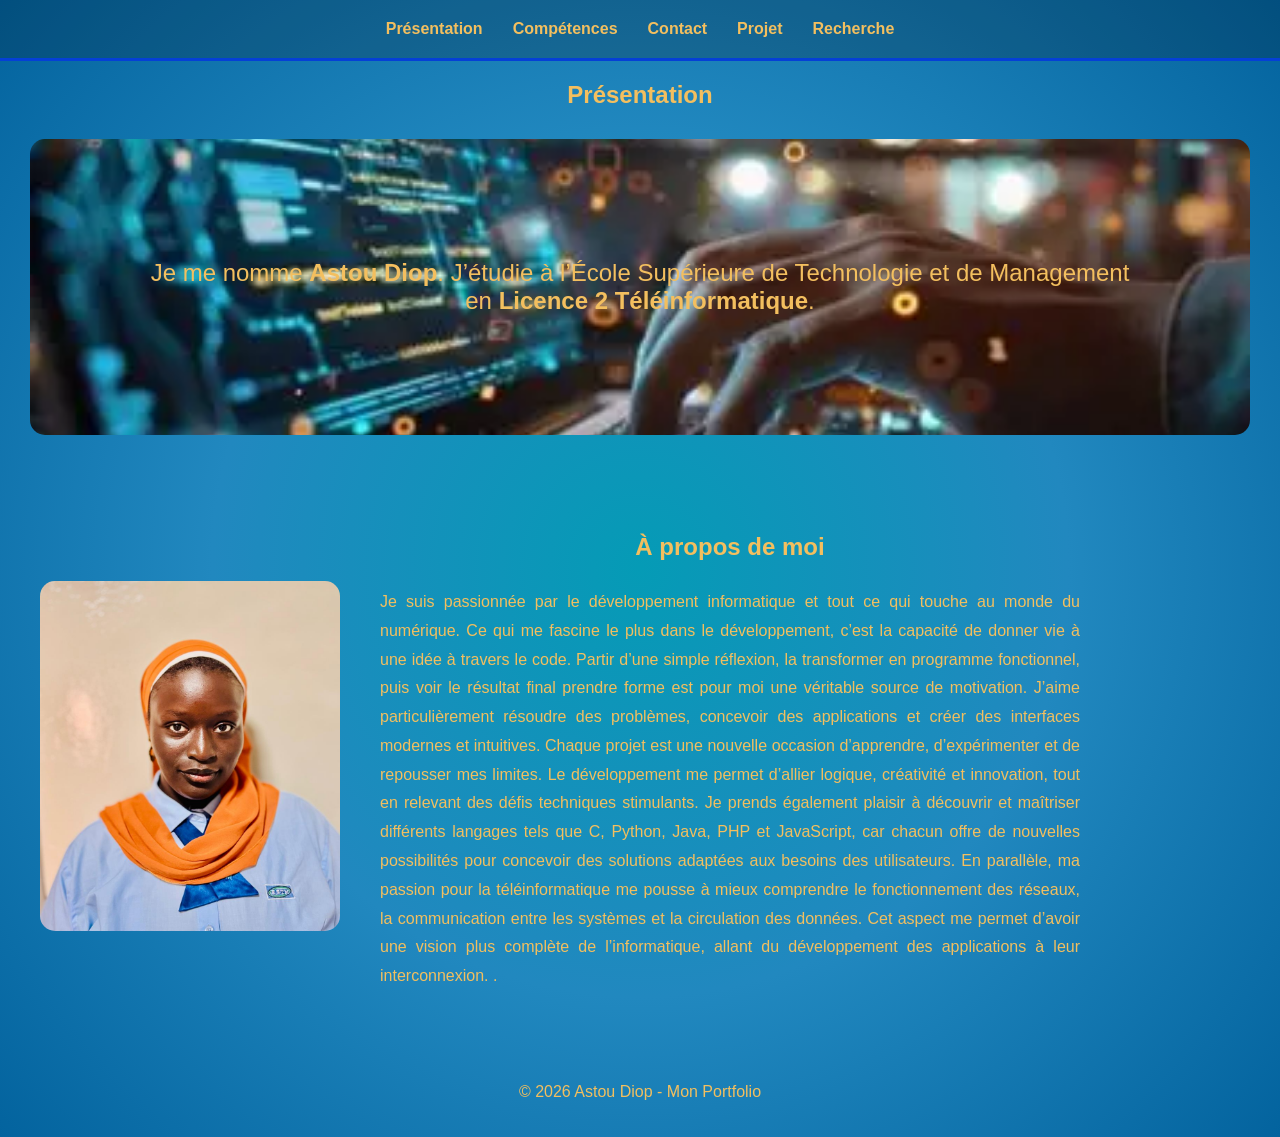
<file: index.html>
<!DOCTYPE html>
<html lang="fr">
<head>
    <meta charset="UTF-8">
    <meta name="viewport" content="width=device-width, initial-scale=1.0">
    <title>Ma présentation</title>
    <link rel="stylesheet" href="./style1.css">
</head>
<body>

<header>
    <nav class="container">
        <a href="./Ma_présentation.html">Présentation</a>
        <a href="./Mes_competences_et_mes_experiences.html">Compétences</a>
        <a href="./Mon_formulaire_de_contact.html">Contact</a>
        <a href="./Mon_formulaire_de_projet.html">Projet</a>
        <a href="./Mon_formulaire_de_recherche_de_projet.html">Recherche</a>
    </nav>
</header>

<main>
    <section>
        <h1>Présentation</h1>
        <p class="banniere">
            Je me nomme <strong>Astou Diop</strong>.
            J’étudie à l’École Supérieure de Technologie et de Management
            en <strong>Licence 2 Téléinformatique</strong>.
        </p>
    </section>

    <section class="apropos">
        <img src="./photo/moi2.jpg" alt="photo d'identité">

        <div class="texte">
            <h2>À propos de moi</h2>
            <p>
    Je suis passionnée par le développement informatique et tout ce qui touche au monde du numérique. 
    Ce qui me fascine le plus dans le développement,
     c’est la capacité de donner vie à une idée à travers le code.
      Partir d’une simple réflexion, la transformer en programme fonctionnel, 
      puis voir le résultat final prendre forme est pour moi une véritable source de motivation.
       J’aime particulièrement résoudre des problèmes,
        concevoir des applications et créer des interfaces modernes et intuitives.
         Chaque projet est une nouvelle occasion d’apprendre,
          d’expérimenter et de repousser mes limites.
           Le développement me permet d’allier logique,
            créativité et innovation, tout en relevant des défis techniques stimulants.
             Je prends également plaisir à découvrir et maîtriser différents langages tels que C,
              Python, Java, PHP et JavaScript, car chacun offre de nouvelles possibilités
               pour concevoir des solutions adaptées aux besoins des utilisateurs.
                En parallèle, ma passion pour la téléinformatique me pousse à mieux
                 comprendre le fonctionnement des réseaux, la communication entre les systèmes 
                 et la circulation des données.
                  Cet aspect me permet d’avoir une vision plus complète de l’informatique,
                   allant du développement des applications à leur interconnexion. .</p> 
            </p>
        </div>
    </section>
</main>

<footer>
    <p>© 2026 Astou Diop - Mon Portfolio</p>
</footer>

</body>
</html>
</file>
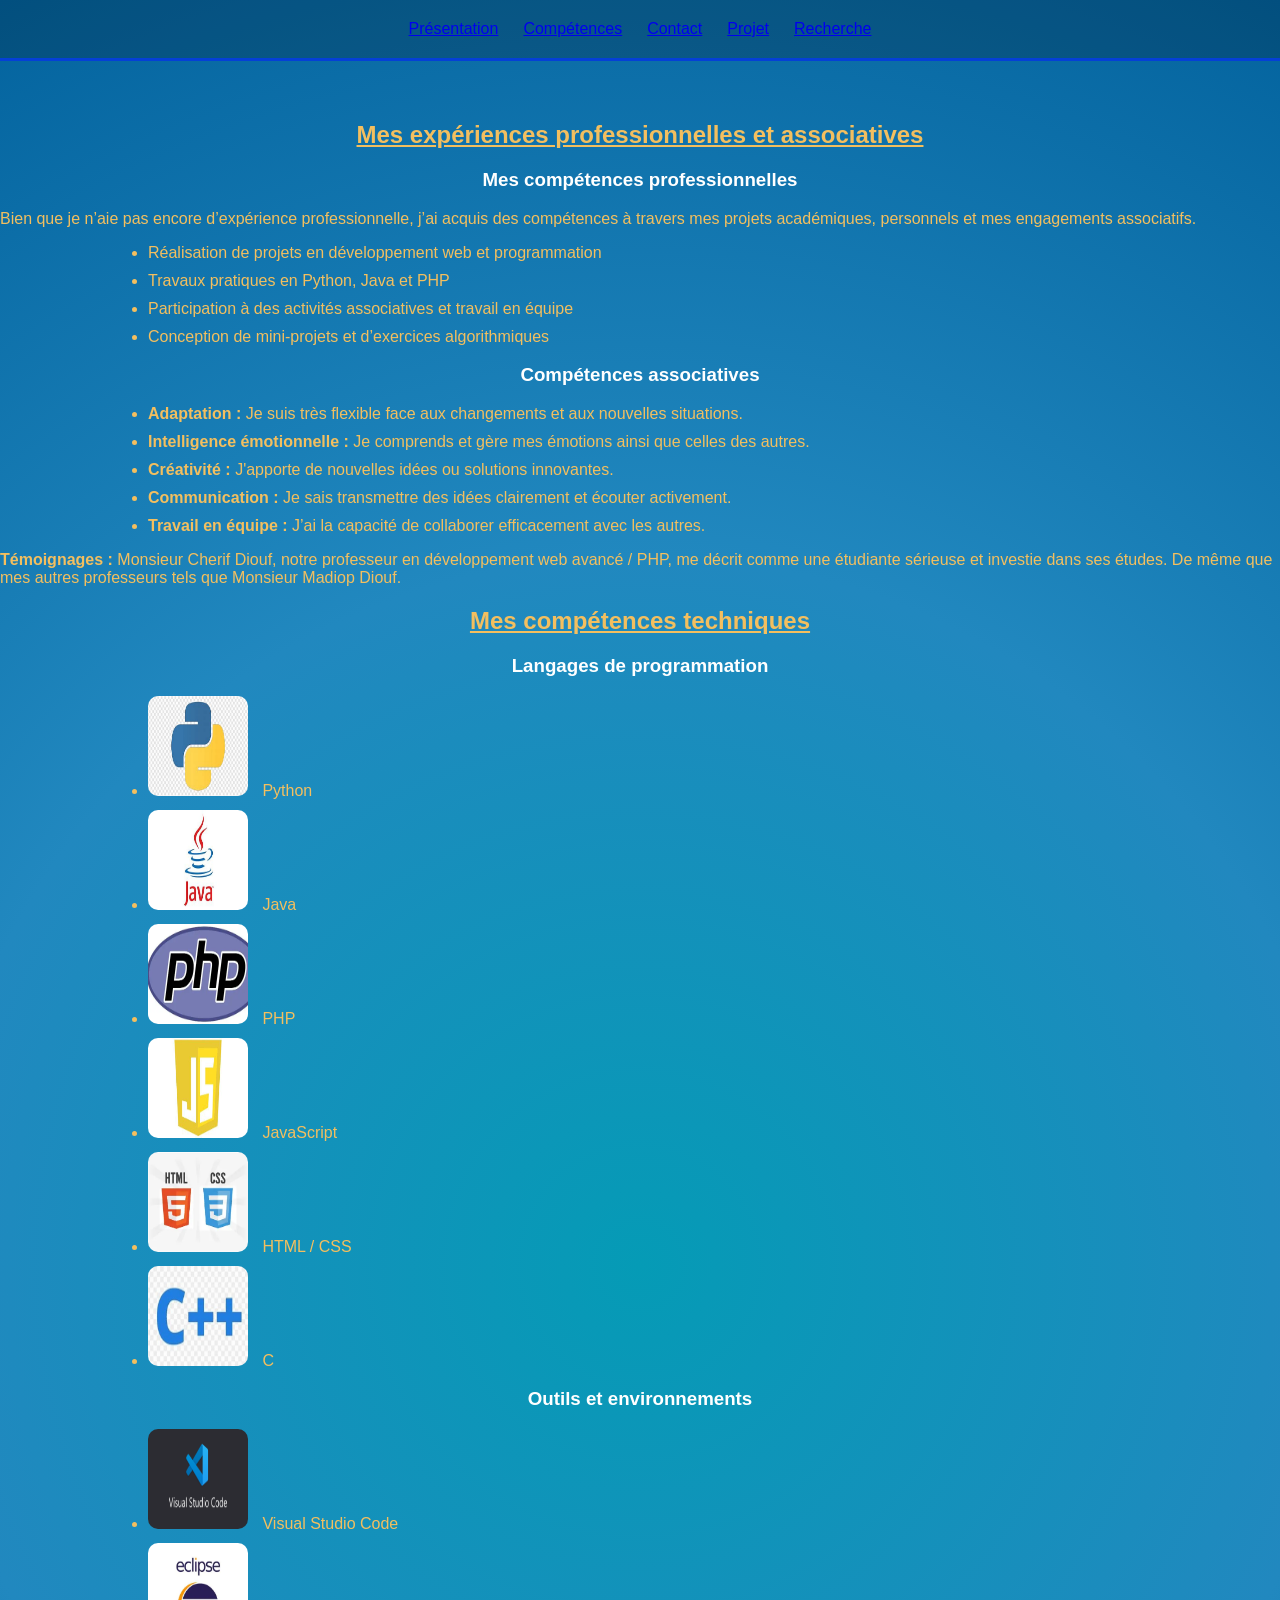
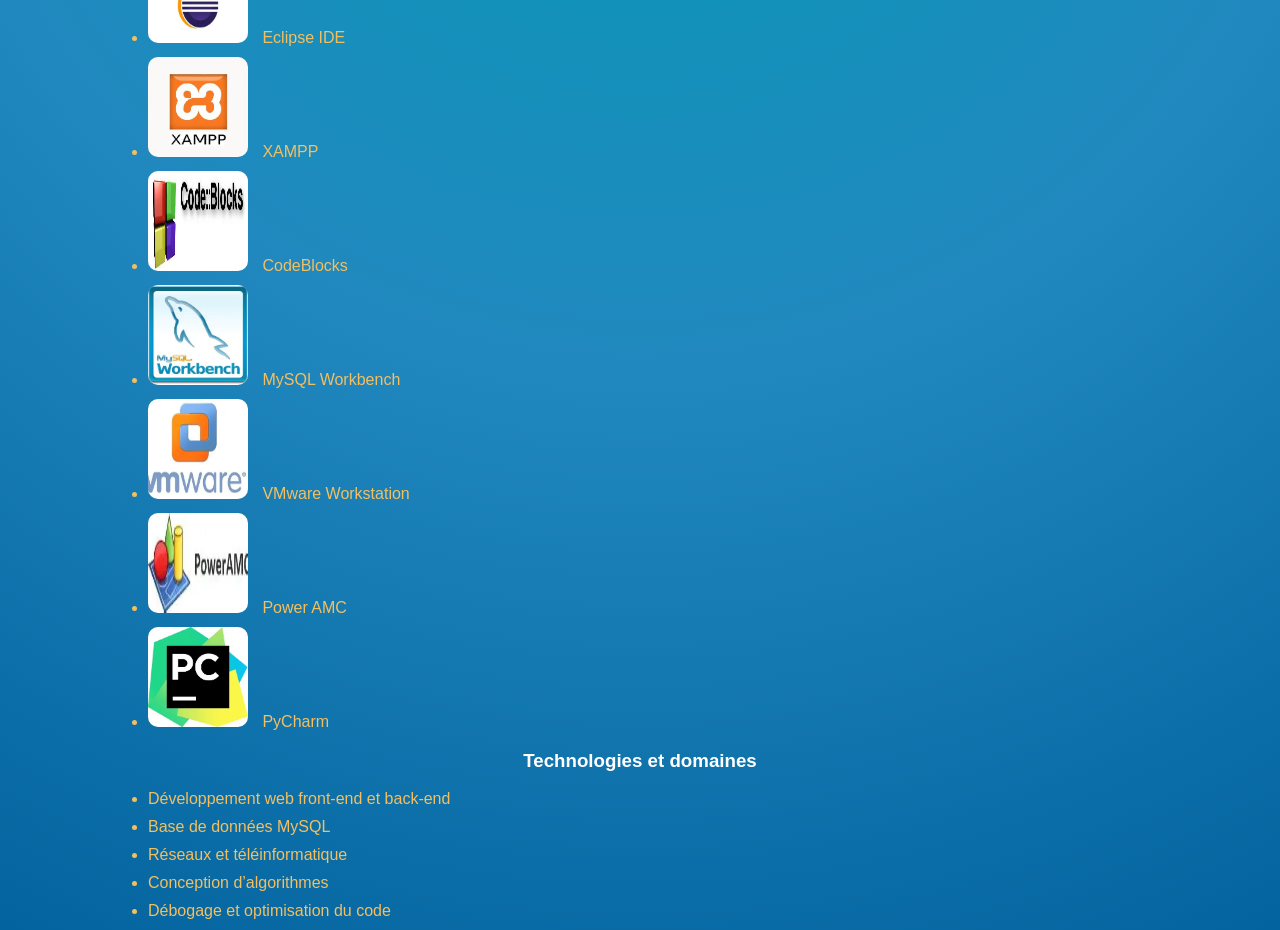
<file: Mes_competences_et_mes_experiences.html>
<!DOCTYPE html>
<html lang="fr">
<head>
    <meta charset="UTF-8">
    <meta name="viewport" content="width=device-width, initial-scale=1.0">
    <title>Mes compétences techniques et mes expériences</title>
    <link rel="stylesheet" href="./style2.css">
</head>

<body>
    <header>
        <nav class="container">
            <a href="./index.html">Présentation</a>
            <a href="./Mes_competences_et_mes_experiences.html">Compétences</a>
            <a href="./Mon_formulaire_de_contact.html">Contact</a>
            <a href="./Mon_formulaire_de_projet.html">Projet</a>
            <a href="./Mon_formulaire_de_recherche_de_projet.html">Recherche</a>
        </nav>
    </header>

    <main>
        <section>
            <h2>Mes expériences professionnelles et associatives</h2>

            <div class="cont1">
                <h3>Mes compétences professionnelles</h3>
                <p>
                    Bien que je n’aie pas encore d’expérience professionnelle,
                    j’ai acquis des compétences à travers mes projets académiques,
                    personnels et mes engagements associatifs.
                </p>

                <ul>
                    <li>Réalisation de projets en développement web et programmation</li>
                    <li>Travaux pratiques en Python, Java et PHP</li>
                    <li>Participation à des activités associatives et travail en équipe</li>
                    <li>Conception de mini-projets et d’exercices algorithmiques</li>
                </ul>
            </div>

            <div class="cont2">
                <h3>Compétences associatives</h3>

                <ul>
                    <li><strong>Adaptation :</strong> Je suis très flexible face aux changements et aux nouvelles situations.</li>
                    <li><strong>Intelligence émotionnelle :</strong> Je comprends et gère mes émotions ainsi que celles des autres.</li>
                    <li><strong>Créativité :</strong> J'apporte de nouvelles idées ou solutions innovantes.</li>
                    <li><strong>Communication :</strong> Je sais transmettre des idées clairement et écouter activement.</li>
                    <li><strong>Travail en équipe :</strong> J’ai la capacité de collaborer efficacement avec les autres.</li>
                </ul>

                <p>
                    <strong>Témoignages :</strong>
                    Monsieur Cherif Diouf, notre professeur en développement web avancé / PHP,
                    me décrit comme une étudiante sérieuse et investie dans ses études.
                    De même que mes autres professeurs tels que Monsieur Madiop Diouf.
                </p>
            </div>
        </section>

        <section>
            <h2>Mes compétences techniques</h2>

            <div class="cont3">
                <h3>Langages de programmation</h3>
                <ul>
                    <li><img src="./photo/python.jpeg" alt="Python" width="100" height="100"> Python</li>
                    <li><img src="./photo/java.jpeg" alt="Java" width="100" height="100"> Java</li>
                    <li><img src="./photo/php.webp" alt="PHP" width="100" height="100"> PHP</li>
                    <li><img src="./photo/Javascript.jpeg" alt="JavaScript" width="100" height="100"> JavaScript</li>
                    <li><img src="./photo/htmlcss.webp" alt="HTML CSS" width="100" height="100"> HTML / CSS</li>
                    <li><img src="./photo/C.jpeg" alt="C" width="100" height="100"> C</li>
                </ul>
            </div>

            <div class="cont4">
                <h3>Outils et environnements</h3>
                <ul>
                    <li><img src="./photo/VSC.png" alt="VS Code" width="100" height="100"> Visual Studio Code</li>
                    <li><img src="./photo/ECLIPSE.webp" alt="Eclipse" width="100" height="100"> Eclipse IDE</li>
                    <li><img src="./photo/XAMPP.webp" alt="XAMPP" width="100" height="100"> XAMPP</li>
                    <li><img src="./photo/CODEBLOCKS.webp" alt="CodeBlocks" width="100" height="100"> CodeBlocks</li>
                    <li><img src="./photo/MYSQL.webp" alt="MySQL" width="100" height="100"> MySQL Workbench</li>
                    <li><img src="./photo/VMWARE.webp" alt="VMware" width="100" height="100"> VMware Workstation</li>
                    <li><img src="./photo/POWER AMC.webp" alt="Power AMC" width="100" height="100"> Power AMC</li>
                    <li><img src="./photo/PYCHARM.webp" alt="PyCharm" width="100" height="100"> PyCharm</li>
                </ul>
            </div>

            <div class="cont5">
                <h3>Technologies et domaines</h3>
                <ul>
                    <li>Développement web front-end et back-end</li>
                    <li>Base de données MySQL</li>
                    <li>Réseaux et téléinformatique</li>
                    <li>Conception d’algorithmes</li>
                    <li>Débogage et optimisation du code</li>
                </ul>
            </div>
        </section>
    </main>
</body>
</html>
</file>
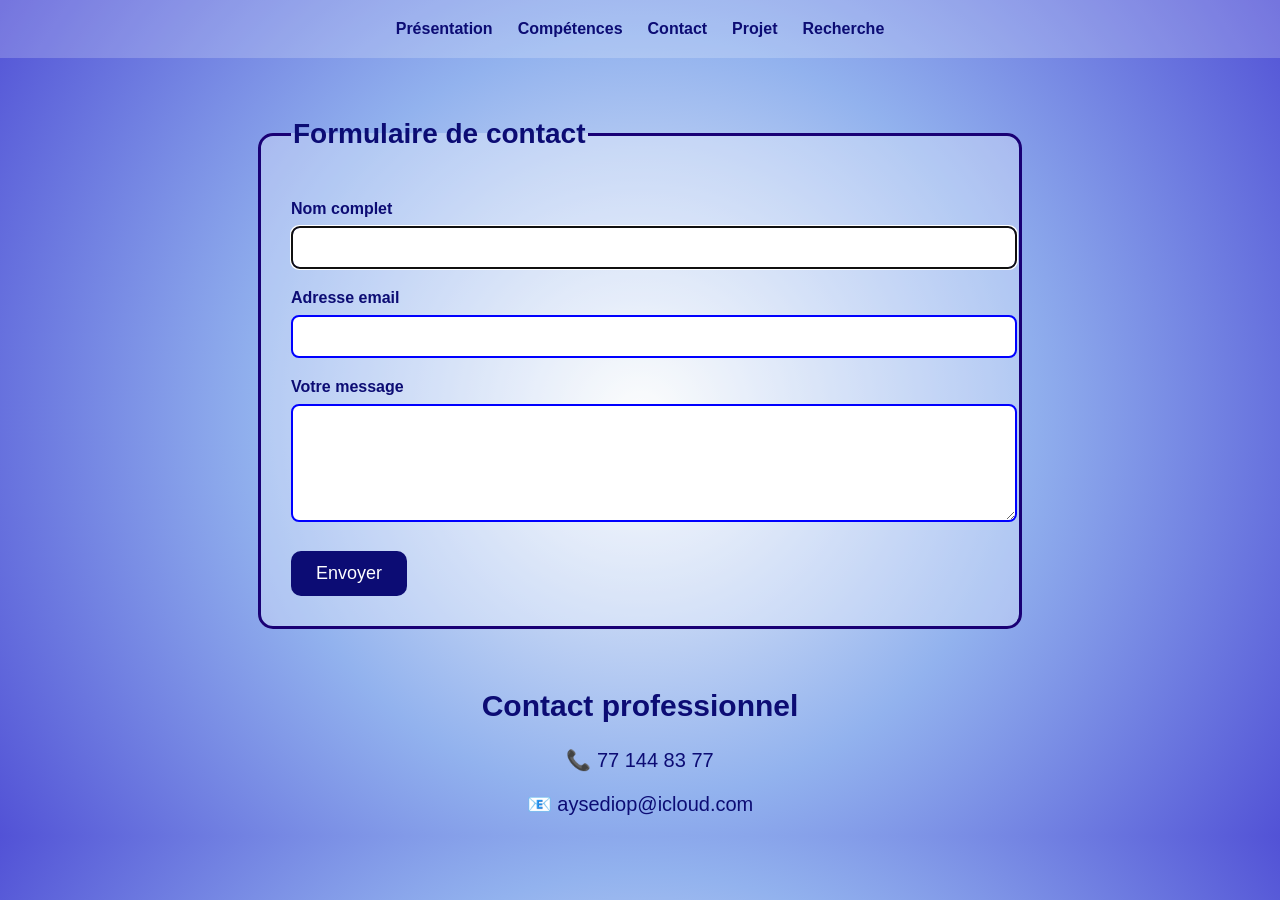
<file: Mon_formulaire_de_contact.html>
<!DOCTYPE html>
<html lang="fr">
<head>
    <meta charset="UTF-8">
    <meta name="viewport" content="width=device-width, initial-scale=1.0">
    <title>Formulaire de contact</title>
    <link rel="stylesheet" href="./style3.css">
</head>
<body>

<header>
    <nav class="container">
        <a href="./index.html">Présentation</a>
        <a href="./Mes_competences_et_mes_experiences.html">Compétences</a>
        <a href="./Mon_formulaire_de_contact.html">Contact</a>
        <a href="./Mon_formulaire_de_projet.html">Projet</a>
        <a href="./Mon_formulaire_de_recherche_de_projet.html">Recherche</a>
    </nav>
</header>

<main>
    <section class="contact-box">
        <form action="mailto:aysediop@icloud.com" method="post" enctype="text/plain">
            <fieldset>
                <legend>Formulaire de contact</legend>

                <label for="nom">Nom complet</label>
                <input type="text" id="nom" name="nom" required autofocus>

                <label for="email">Adresse email</label>
                <input type="email" id="email" name="email" required>

                <label for="message">Votre message</label>
                <textarea id="message" name="message" rows="6" required></textarea>

                <button type="submit">Envoyer</button>
            </fieldset>
        </form>
    </section>

    <article class="contact-info">
        <h1>Contact professionnel</h1>
        <p>📞 77 144 83 77</p>
        <p>📧 aysediop@icloud.com</p>
    </article>
</main>

</body>
</html>
</file>
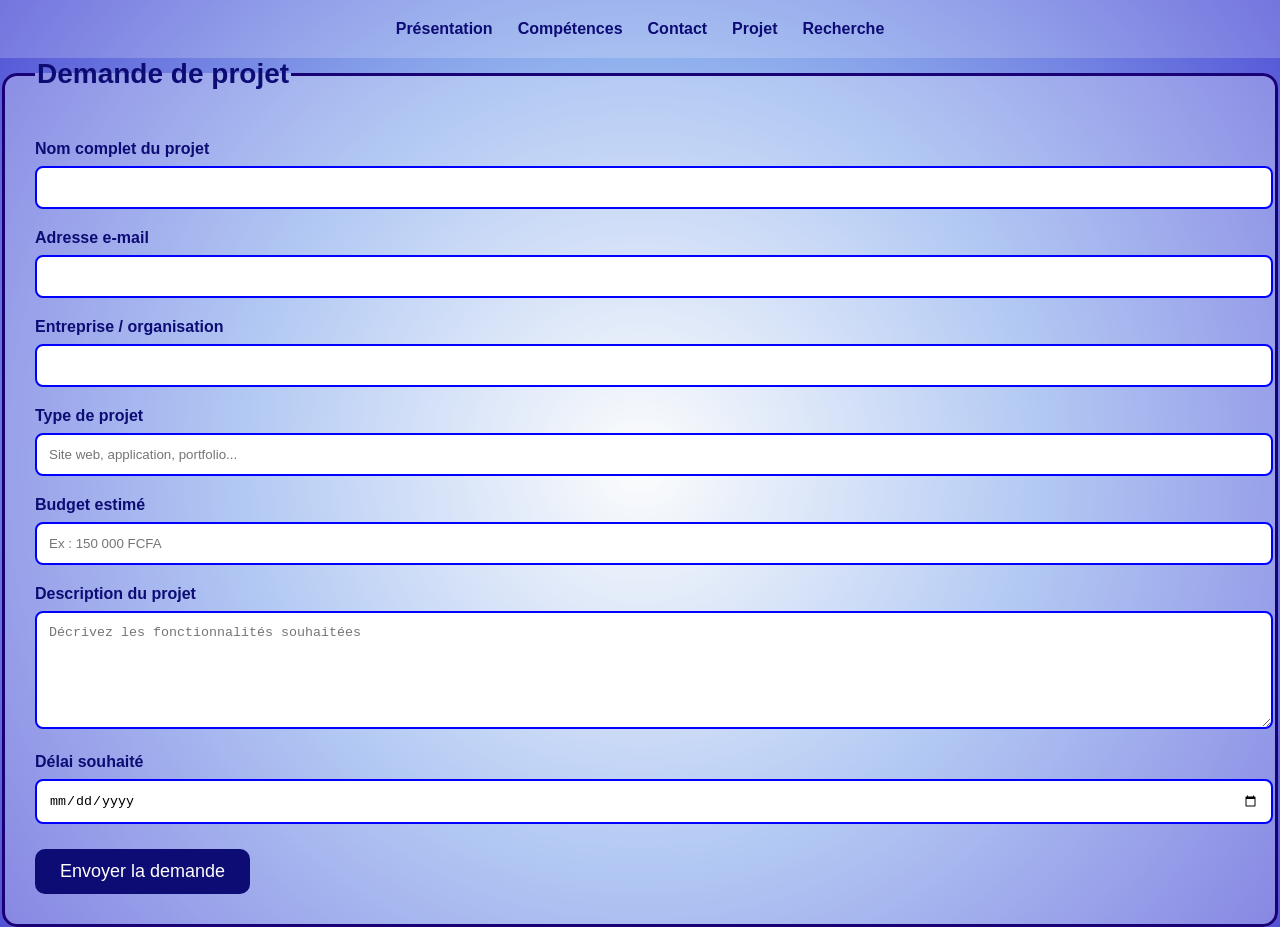
<file: Mon_formulaire_de_projet.html>
<!DOCTYPE html>
<html lang="fr">
<head>
    <meta charset="UTF-8">
    <meta name="viewport" content="width=device-width, initial-scale=1.0">
    <title>Formulaire de contact</title>
    <link rel="stylesheet" href="./style3.css">
</head>
<body>

<header>
    <nav class="container">
        <a href="./index.html">Présentation</a>
        <a href="./Mes_competences_et_mes_experiences.html">Compétences</a>
        <a href="./Mon_formulaire_de_contact.html">Contact</a>
        <a href="./Mon_formulaire_de_projet.html">Projet</a>
        <a href="./Mon_formulaire_de_recherche_de_projet.html">Recherche</a>
    </nav>
</header>

<main>
 <section class="project-form">
    <form action="mailto:aysediop@icloud.com" method="post" enctype="text/plain">
        <fieldset>
            <legend>Demande de projet</legend>

            <label for="nom">Nom complet du projet</label>
            <input type="text" id="nom" name="nom" required>

            <label for="email">Adresse e-mail</label>
            <input type="email" id="email" name="email" required>

            <label for="entreprise">Entreprise / organisation</label>
            <input type="text" id="entreprise" name="entreprise">

            <label for="typeProjet">Type de projet</label>
            <input type="text" id="typeProjet" name="typeProjet"
                   placeholder="Site web, application, portfolio...">

            <label for="budget">Budget estimé</label>
            <input type="text" id="budget" name="budget"
                   placeholder="Ex : 150 000 FCFA">

            <label for="description">Description du projet</label>
            <textarea id="description" name="description" rows="6"
                placeholder="Décrivez les fonctionnalités souhaitées"></textarea>

            <label for="delai">Délai souhaité</label>
            <input type="date" id="delai" name="delai">

            <button type="submit">Envoyer la demande</button>
        </fieldset>
    </form>
</section>
</main>
    
</body>
</file>
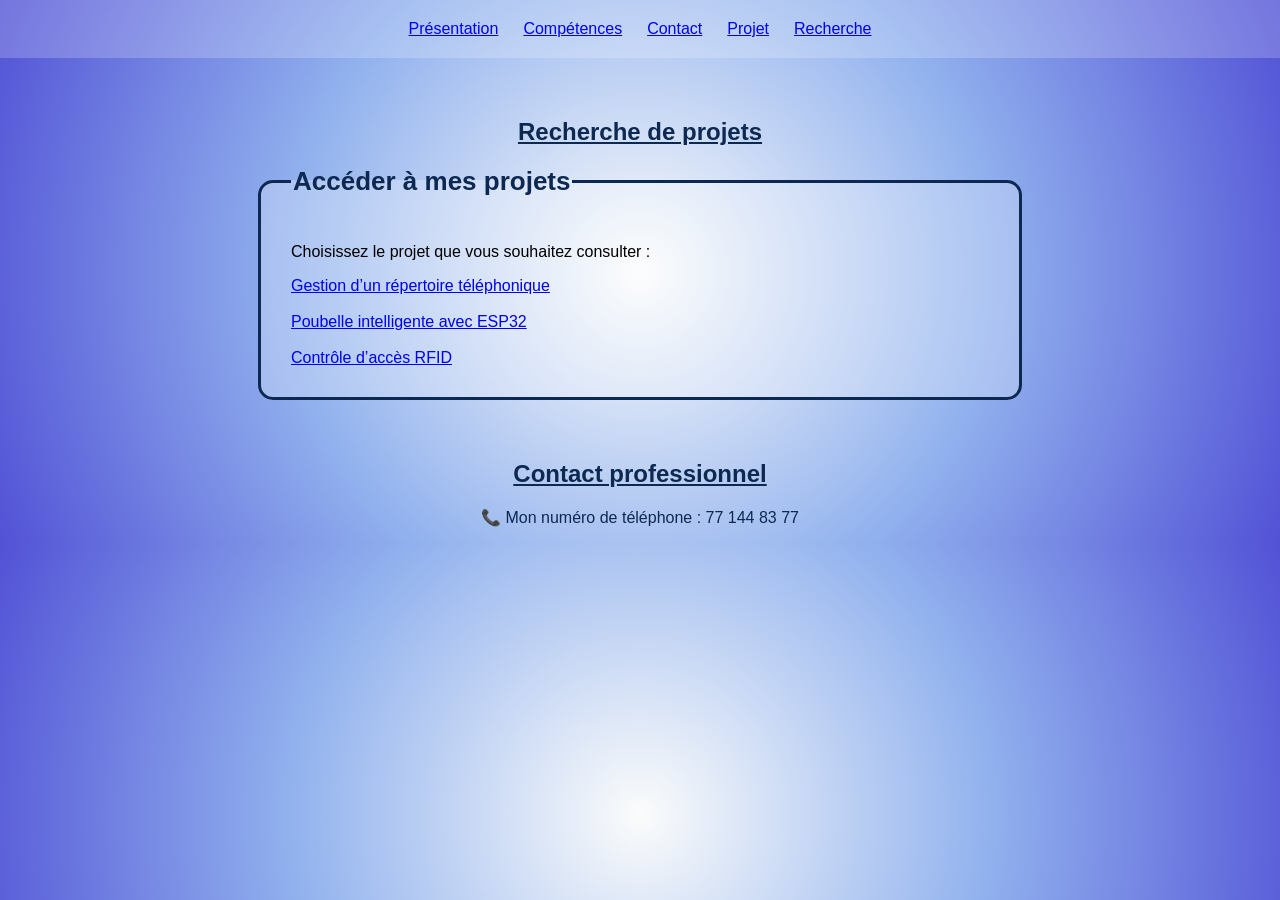
<file: Mon_formulaire_de_recherche_de_projet.html>
<!DOCTYPE html>
<html lang="fr">
<head>
    <meta charset="UTF-8">
    <meta name="viewport" content="width=device-width, initial-scale=1.0">
    <title>Recherche de projets</title>
    <link rel="stylesheet" href="./style.css">
</head>

<body>
    <header>
        <nav class="container">
            <a href="./index.html">Présentation</a>
            <a href="./Mes_competences_et_mes_experiences.html">Compétences</a>
            <a href="./Mon_formulaire_de_contact.html">Contact</a>
            <a href="./Mon_formulaire_de_projet.html">Projet</a>
            <a href="./Mon_formulaire_de_recherche_de_projet.html">Recherche</a>
        </nav>
    </header>

    <main>
        <section class="search-project">
            <h1>Recherche de projets</h1>

            <fieldset>
                <legend>Accéder à mes projets</legend>

                <p>Choisissez le projet que vous souhaitez consulter :</p>

                <div class="projets">
                    <a href="./projet1.html">Gestion d’un répertoire téléphonique</a><br><br>
                    <a href="./projet2.html">Poubelle intelligente avec ESP32</a><br><br>
                    <a href="./projet3.html">Contrôle d’accès RFID</a>
                </div>
            </fieldset>
        </section>

        <article>
            <h1>Contact professionnel</h1>
            <p>📞 Mon numéro de téléphone : 77 144 83 77</p>
        </article>
    </main>
</body>
</html>
</file>
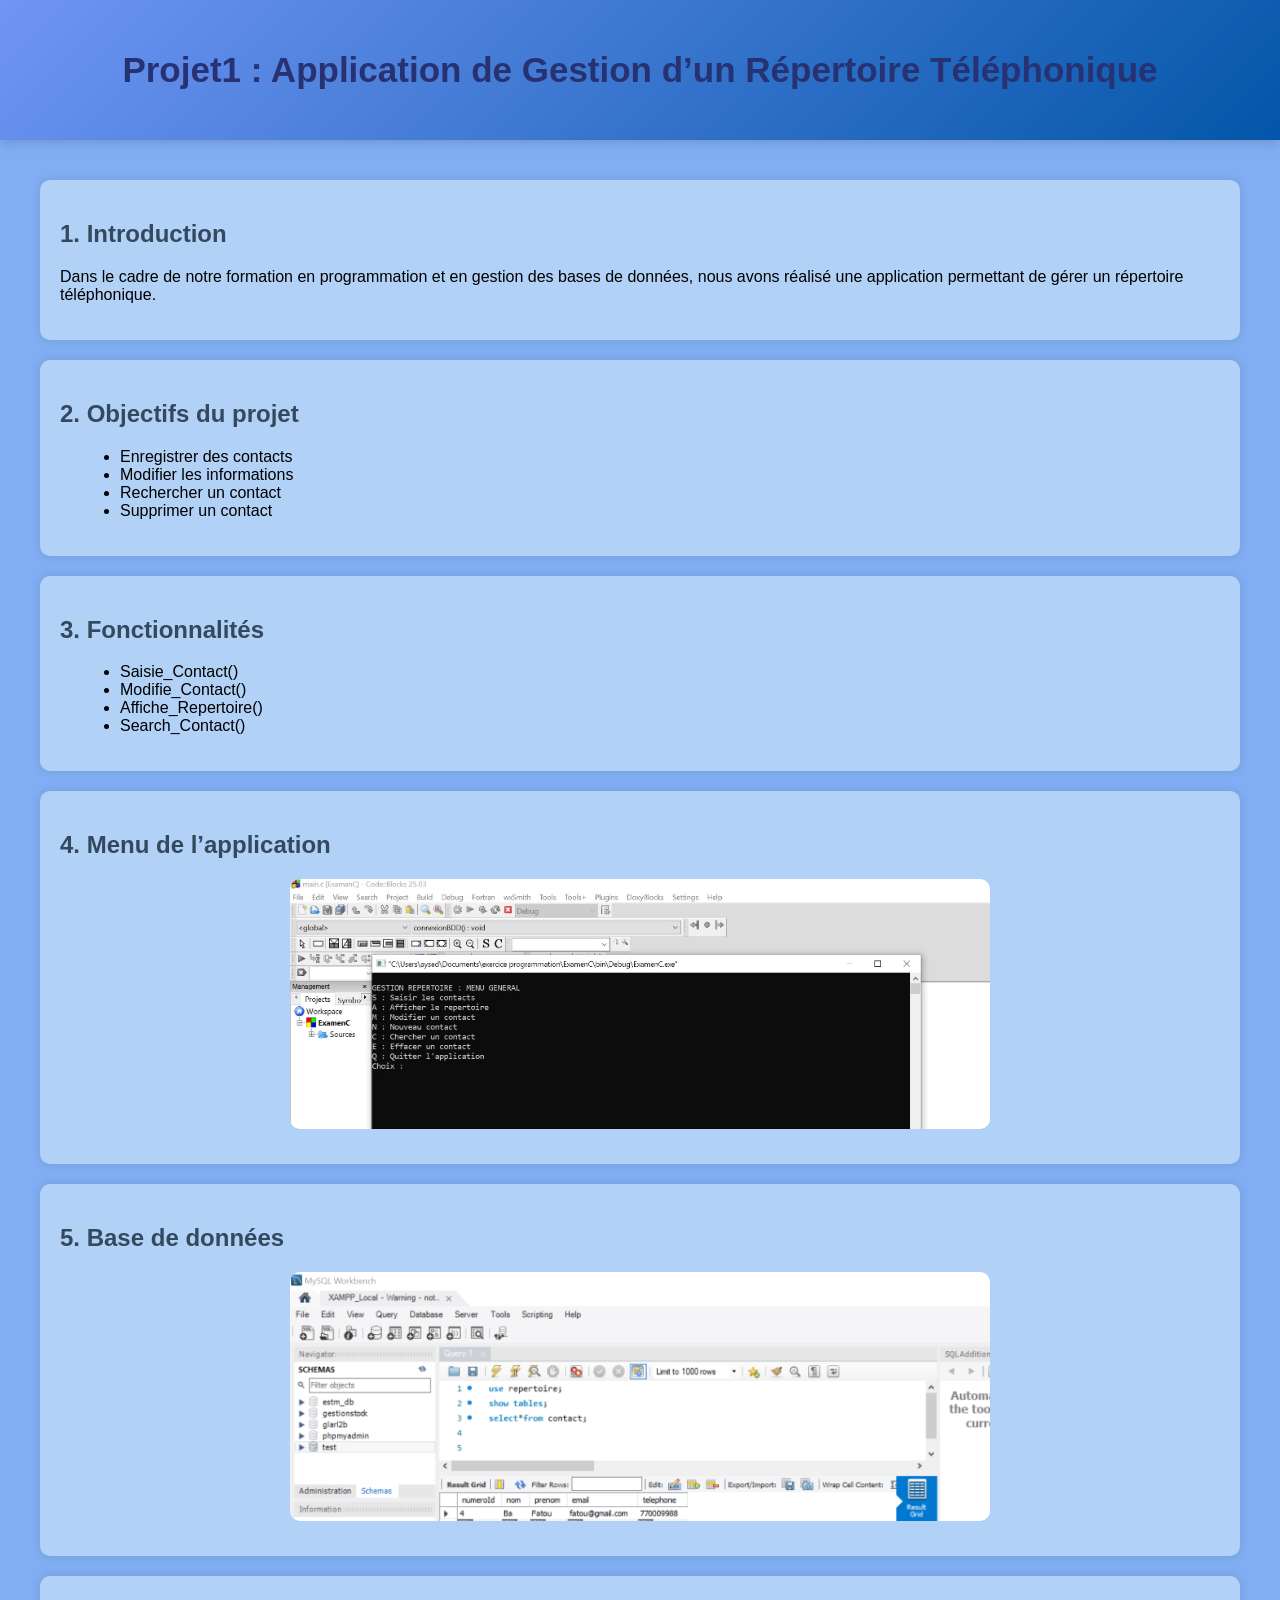
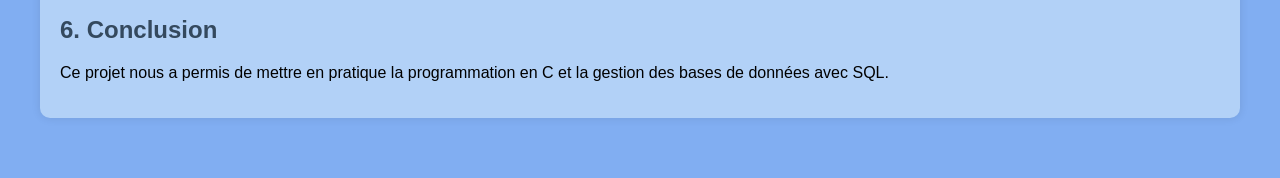
<file: projet1.html>
<!DOCTYPE html>
<html lang="fr">
<head>
    <meta charset="UTF-8">
    <meta name="viewport" content="width=device-width, initial-scale=1.0">
    <title>Gestion d’un Répertoire Téléphonique</title>

    
    <link rel="stylesheet" href="style5.css">
</head>
<body>

<header>
    
    <h1>Projet1 : Application de Gestion d’un Répertoire Téléphonique</h1>
    
</header>

<main>

    <div class="section">
        <h2>1. Introduction</h2>
        <p>
            Dans le cadre de notre formation en programmation et en gestion des bases de données,
            nous avons réalisé une application permettant de gérer un répertoire téléphonique.
        </p>
    </div>

    <div class="section">
        <h2>2. Objectifs du projet</h2>
        <ul>
            <li>Enregistrer des contacts</li>
            <li>Modifier les informations</li>
            <li>Rechercher un contact</li>
            <li>Supprimer un contact</li>
        </ul>
    </div>

    <div class="section">
        <h2>3. Fonctionnalités</h2>
        <ul>
            <li>Saisie_Contact()</li>
            <li>Modifie_Contact()</li>
            <li>Affiche_Repertoire()</li>
            <li>Search_Contact()</li>
        </ul>
    </div>

    <div class="section">
        <h2>4. Menu de l’application</h2>
        <img src="./photo/Capture projet 11.jpg" alt="Menu projet">
    </div>

    <div class="section">
        <h2>5. Base de données</h2>
        <img src="./photo/Capture projet 12.PNG" alt="Base de données">
    </div>

    <div class="section">
        <h2>6. Conclusion</h2>
        <p>
            Ce projet nous a permis de mettre en pratique la programmation en C
            et la gestion des bases de données avec SQL.
        </p>
    </div>

</main>

</body>
</html>
</file>
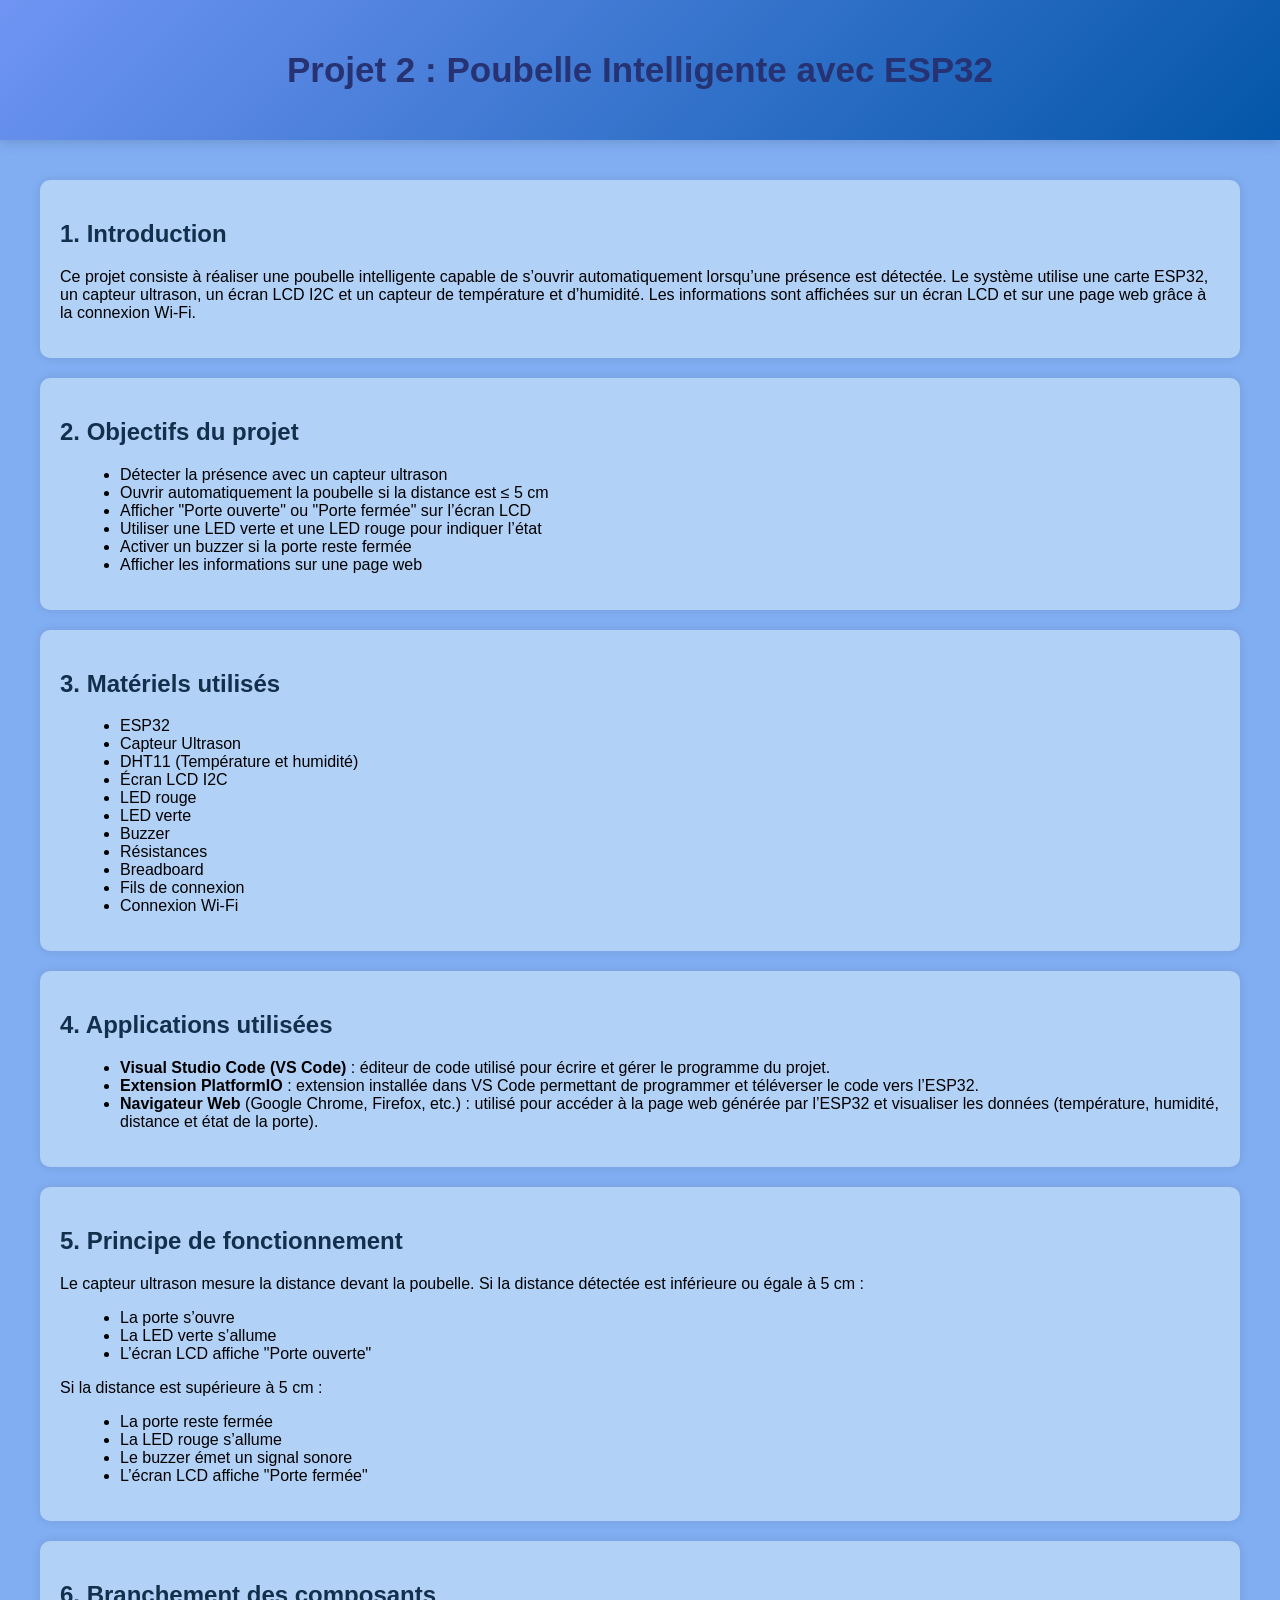
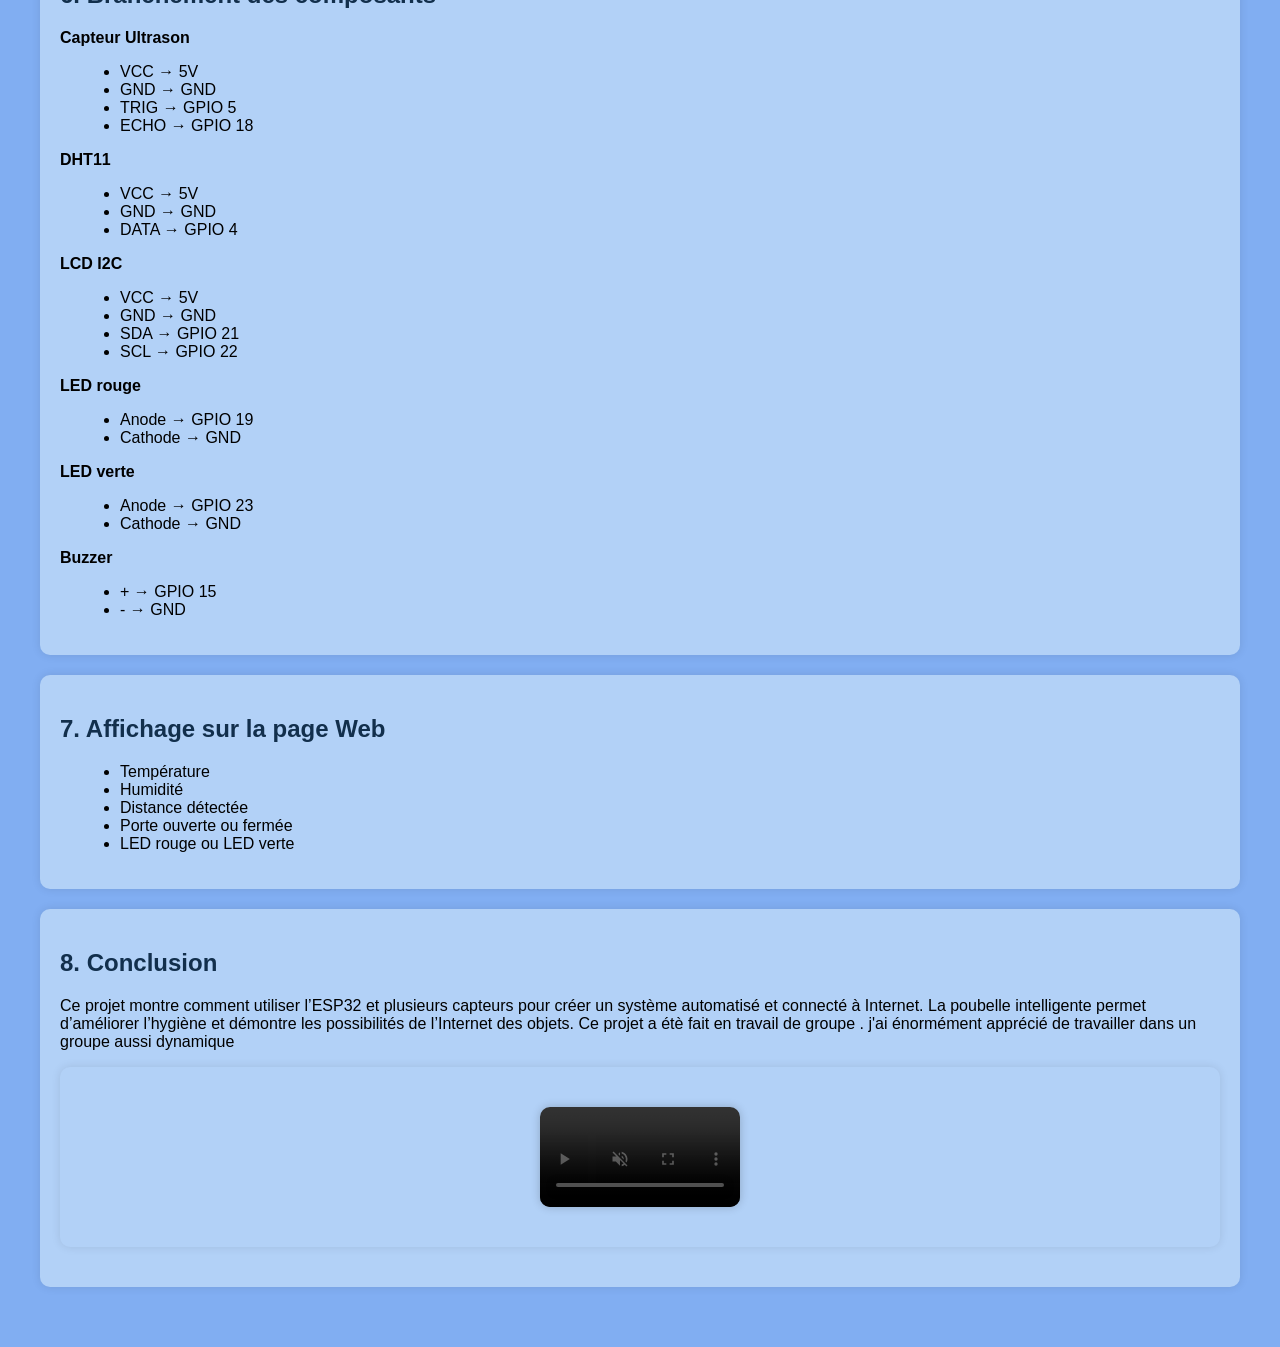
<file: projet2.html>
<!DOCTYPE html>
<html lang="en">
<head>
    <meta charset="UTF-8">
    <meta name="viewport" content="width=device-width, initial-scale=1.0">
    <link rel="stylesheet" href="./style6.css">
    <title>Document</title>
</head>
<body>
    
    <header>
    
    <h1>Projet 2 : Poubelle Intelligente avec ESP32</h1>

    
</header>
<main>


<div class="section">
<h2>1. Introduction</h2>
<p>
Ce projet consiste à réaliser une poubelle intelligente capable de s’ouvrir automatiquement 
lorsqu’une présence est détectée. Le système utilise une carte ESP32, un capteur ultrason,
un écran LCD I2C et un capteur de température et d’humidité. Les informations sont affichées
sur un écran LCD et sur une page web grâce à la connexion Wi-Fi.
</p>
</div>

<div class="section">
<h2>2. Objectifs du projet</h2>
<ul>
<li>Détecter la présence avec un capteur ultrason</li>
<li>Ouvrir automatiquement la poubelle si la distance est ≤ 5 cm</li>
<li>Afficher "Porte ouverte" ou "Porte fermée" sur l’écran LCD</li>
<li>Utiliser une LED verte et une LED rouge pour indiquer l’état</li>
<li>Activer un buzzer si la porte reste fermée</li>
<li>Afficher les informations sur une page web</li>
</ul>
</div>

<div class="section">
<h2>3. Matériels utilisés</h2>
<ul>
<li>ESP32</li>
<li>Capteur Ultrason</li>
<li>DHT11 (Température et humidité)</li>
<li>Écran LCD I2C</li>
<li>LED rouge</li>
<li>LED verte</li>
<li>Buzzer</li>
<li>Résistances</li>
<li>Breadboard</li>
<li>Fils de connexion</li>
<li>Connexion Wi-Fi</li>
</ul>
</div>

<div class="section">
<h2>4. Applications utilisées</h2>

<ul>
<li><b>Visual Studio Code (VS Code)</b> : éditeur de code utilisé pour écrire et gérer le programme du projet.</li>

<li><b>Extension PlatformIO</b> : extension installée dans VS Code permettant de programmer et téléverser le code vers l’ESP32.</li>

<li><b>Navigateur Web</b> (Google Chrome, Firefox, etc.) : utilisé pour accéder à la page web générée par l’ESP32 et visualiser les données (température, humidité, distance et état de la porte).</li>
</ul>

</div>

<div class="section">
<h2>5. Principe de fonctionnement</h2>
<p>
Le capteur ultrason mesure la distance devant la poubelle.
Si la distance détectée est inférieure ou égale à 5 cm :
</p>

<ul>
<li>La porte s’ouvre</li>
<li>La LED verte s’allume</li>
<li>L’écran LCD affiche "Porte ouverte"</li>
</ul>

<p>Si la distance est supérieure à 5 cm :</p>

<ul>
<li>La porte reste fermée</li>
<li>La LED rouge s’allume</li>
<li>Le buzzer émet un signal sonore</li>
<li>L’écran LCD affiche "Porte fermée"</li>
</ul>
</div>

<div class="section">
<h2>6. Branchement des composants</h2>

<p><b>Capteur Ultrason</b></p>
<ul>
<li>VCC → 5V</li>
<li>GND → GND</li>
<li>TRIG → GPIO 5</li>
<li>ECHO → GPIO 18</li>
</ul>

<p><b>DHT11</b></p>
<ul>
<li>VCC → 5V</li>
<li>GND → GND</li>
<li>DATA → GPIO 4</li>
</ul>

<p><b>LCD I2C</b></p>
<ul>
<li>VCC → 5V</li>
<li>GND → GND</li>
<li>SDA → GPIO 21</li>
<li>SCL → GPIO 22</li>
</ul>

<p><b>LED rouge</b></p>
<ul>
<li>Anode → GPIO 19</li>
<li>Cathode → GND</li>
</ul>

<p><b>LED verte</b></p>
<ul>
<li>Anode → GPIO 23</li>
<li>Cathode → GND</li>
</ul>

<p><b>Buzzer</b></p>
<ul>
<li>+ → GPIO 15</li>
<li>- → GND</li>
</ul>

</div>

<div class="section">
<h2>7. Affichage sur la page Web</h2>
<ul>
<li>Température</li>
<li>Humidité</li>
<li>Distance détectée</li>
<li>Porte ouverte ou fermée</li>
<li>LED rouge ou LED verte</li>
</ul>
</div>

<div class="section">
<h2>8. Conclusion</h2>
<p>
Ce projet montre comment utiliser l’ESP32 et plusieurs capteurs pour créer
un système automatisé et connecté à Internet. La poubelle intelligente permet
d’améliorer l’hygiène et démontre les possibilités de l’Internet des objets.
Ce projet a étè fait en travail de groupe . j'ai énormément apprécié de travailler dans un groupe aussi dynamique
<div class="section">
    <video width="200" controls muted >
        <source src="./photo/poubelle intéligente.mp4" type="video/mp4">
    </video>
</div>
</p>
</div>
</main>
</body>
</html>
</file>
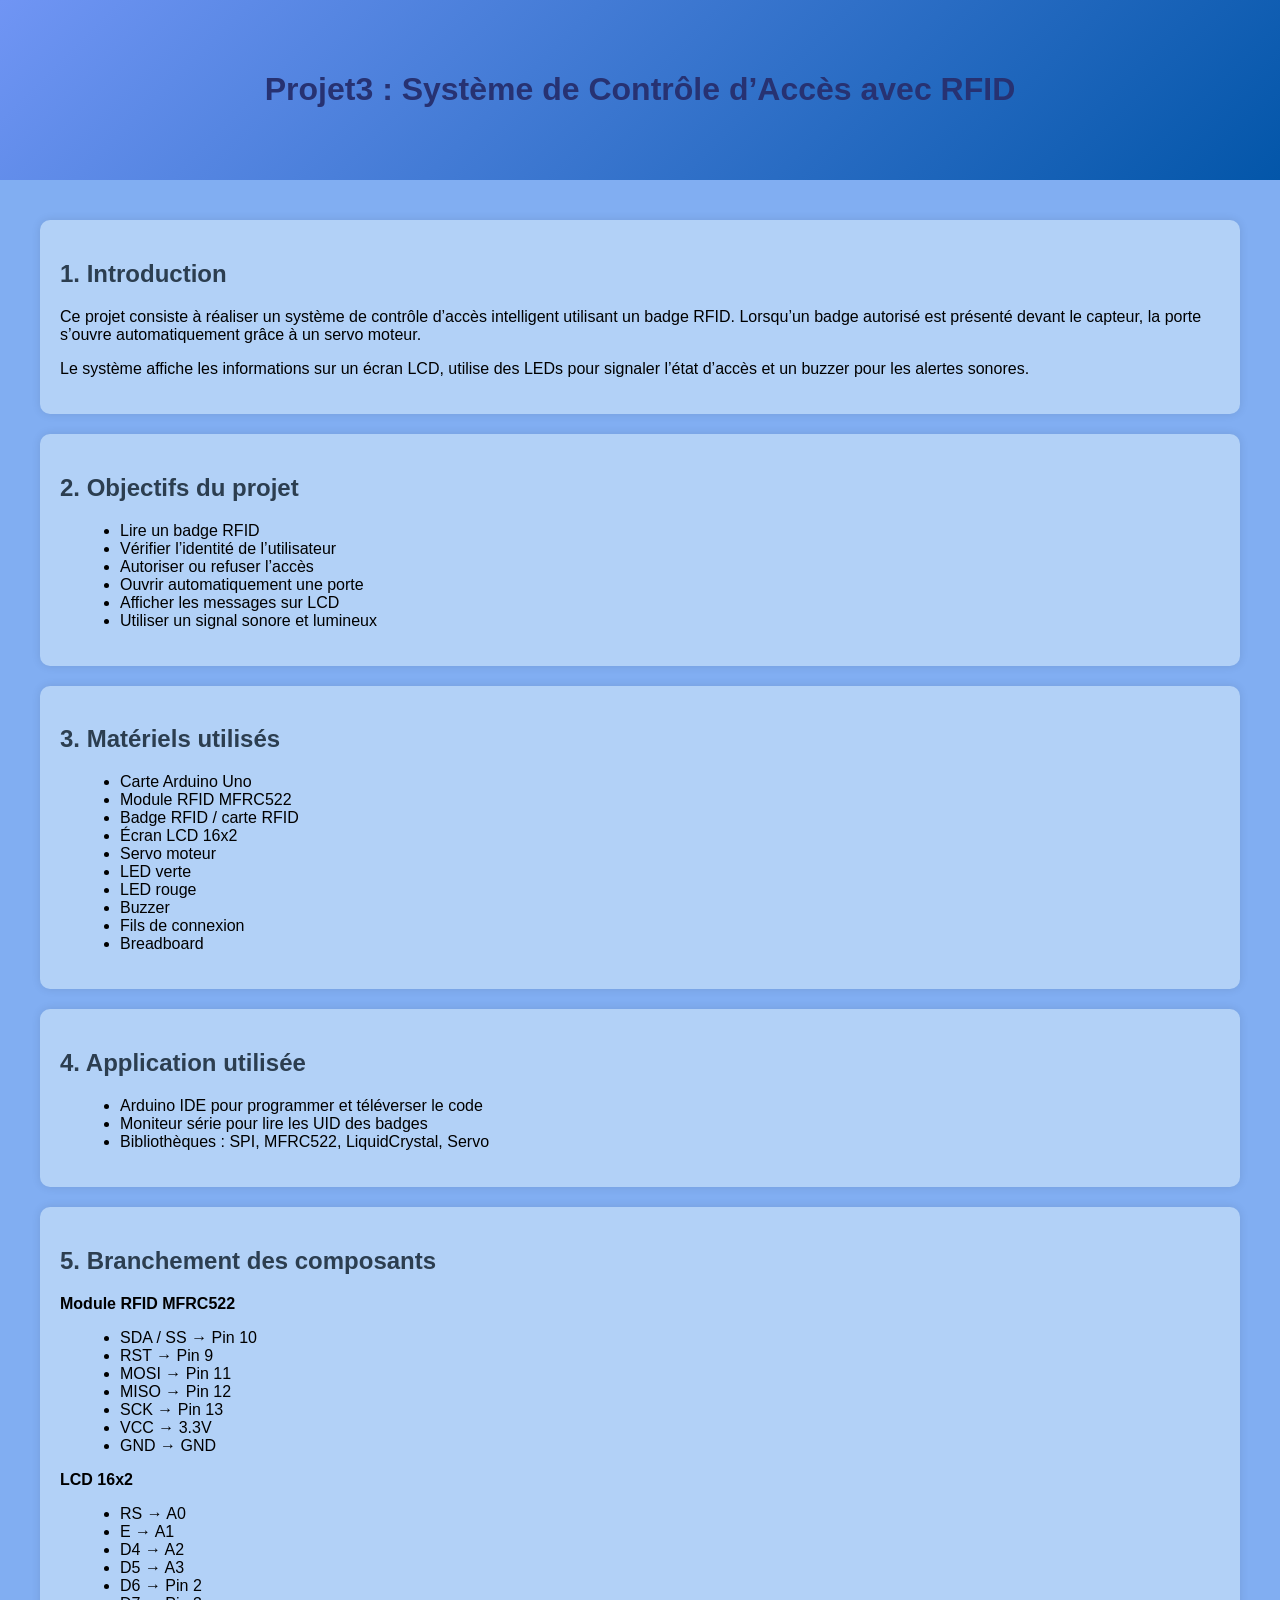
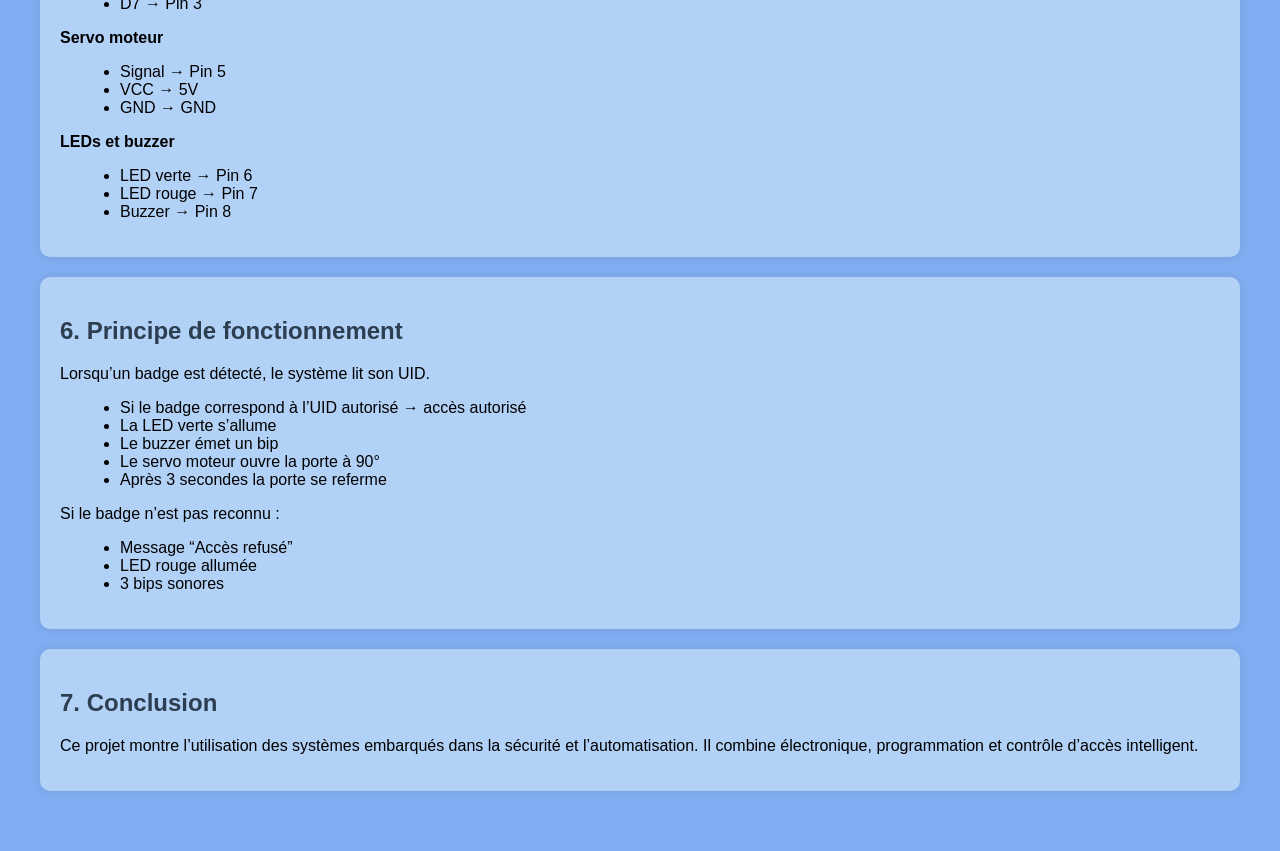
<file: projet3.html>
<!DOCTYPE html>
<html lang="fr">
<head>
    <meta charset="UTF-8">
    <meta name="viewport" content="width=device-width, initial-scale=1.0">
    <title>Système de Contrôle d’Accès RFID</title>
    <link rel="stylesheet" href="./style7.css">
</head>
<body>

<header>
    <h1>Projet3 : Système de Contrôle d’Accès avec RFID</h1>
</header>

<main>

    <div class="section">
        <h2>1. Introduction</h2>
        <p>
            Ce projet consiste à réaliser un système de contrôle d’accès intelligent
            utilisant un badge RFID. Lorsqu’un badge autorisé est présenté devant le capteur,
            la porte s’ouvre automatiquement grâce à un servo moteur.
        </p>
        <p>
            Le système affiche les informations sur un écran LCD, utilise des LEDs
            pour signaler l’état d’accès et un buzzer pour les alertes sonores.
        </p>
    </div>

    <div class="section">
        <h2>2. Objectifs du projet</h2>
        <ul>
            <li>Lire un badge RFID</li>
            <li>Vérifier l’identité de l’utilisateur</li>
            <li>Autoriser ou refuser l’accès</li>
            <li>Ouvrir automatiquement une porte</li>
            <li>Afficher les messages sur LCD</li>
            <li>Utiliser un signal sonore et lumineux</li>
        </ul>
    </div>

    <div class="section">
        <h2>3. Matériels utilisés</h2>
        <ul>
            <li>Carte Arduino Uno</li>
            <li>Module RFID MFRC522</li>
            <li>Badge RFID / carte RFID</li>
            <li>Écran LCD 16x2</li>
            <li>Servo moteur</li>
            <li>LED verte</li>
            <li>LED rouge</li>
            <li>Buzzer</li>
            <li>Fils de connexion</li>
            <li>Breadboard</li>
        </ul>
    </div>

    <div class="section">
        <h2>4. Application utilisée</h2>
        <ul>
            <li>Arduino IDE pour programmer et téléverser le code</li>
            <li>Moniteur série pour lire les UID des badges</li>
            <li>Bibliothèques : SPI, MFRC522, LiquidCrystal, Servo</li>
        </ul>
    </div>

    <div class="section">
        <h2>5. Branchement des composants</h2>

        <p><b>Module RFID MFRC522</b></p>
        <ul>
            <li>SDA / SS → Pin 10</li>
            <li>RST → Pin 9</li>
            <li>MOSI → Pin 11</li>
            <li>MISO → Pin 12</li>
            <li>SCK → Pin 13</li>
            <li>VCC → 3.3V</li>
            <li>GND → GND</li>
        </ul>

        <p><b>LCD 16x2</b></p>
        <ul>
            <li>RS → A0</li>
            <li>E → A1</li>
            <li>D4 → A2</li>
            <li>D5 → A3</li>
            <li>D6 → Pin 2</li>
            <li>D7 → Pin 3</li>
        </ul>

        <p><b>Servo moteur</b></p>
        <ul>
            <li>Signal → Pin 5</li>
            <li>VCC → 5V</li>
            <li>GND → GND</li>
        </ul>

        <p><b>LEDs et buzzer</b></p>
        <ul>
            <li>LED verte → Pin 6</li>
            <li>LED rouge → Pin 7</li>
            <li>Buzzer → Pin 8</li>
        </ul>
    </div>

    <div class="section">
        <h2>6. Principe de fonctionnement</h2>
        <p>
            Lorsqu’un badge est détecté, le système lit son UID.
        </p>

        <ul>
            <li>Si le badge correspond à l’UID autorisé → accès autorisé</li>
            <li>La LED verte s’allume</li>
            <li>Le buzzer émet un bip</li>
            <li>Le servo moteur ouvre la porte à 90°</li>
            <li>Après 3 secondes la porte se referme</li>
        </ul>

        <p>Si le badge n’est pas reconnu :</p>

        <ul>
            <li>Message “Accès refusé”</li>
            <li>LED rouge allumée</li>
            <li>3 bips sonores</li>
        </ul>
    </div>

    <div class="section">
        <h2>7. Conclusion</h2>
        <p>
            Ce projet montre l’utilisation des systèmes embarqués
            dans la sécurité et l’automatisation.
            Il combine électronique, programmation et contrôle d’accès intelligent.
        </p>
    </div>

</main>

</body>
</html>
</file>
<file: style1.css>
body {
    margin: 0;
    font-family: Arial, Helvetica, sans-serif;
    background: radial-gradient(circle, rgb(5,155,182), rgb(33,136,191), rgb(3,99,158));
    color: rgb(243, 191, 95);
}


header {
    padding: 20px;
    border-bottom: 3px solid rgb(5, 64, 214);
    background-color: rgba(0,0,0,0.2);
}

.container {
    display: flex;
    justify-content: center;
    gap: 30px;
    flex-wrap: wrap;
}

.container a {
    color: rgb(243, 191, 95);
    text-decoration: none;
    font-weight: bold;
    transition: 0.3s;
}

.container a:hover {
    color: white;
    transform: scale(1.05);
}


h1, h2 {
    text-align: center;
}


.banniere {
    background-image: url(./photo/photo1.webp);
    background-size: cover;
    background-position: center;
    padding: 120px;
    text-align: center;
    border-radius: 15px;
    margin: 30px;
    font-size: 24px;
}


.apropos {
    display: flex;
    align-items: center;
    gap: 40px;
    padding: 40px;
}

.apropos img {
    width: 300px;
    height: 350px;
    border-radius: 15px;
}

.texte {
    max-width: 700px;
    text-align: justify;
    line-height: 1.8;
}

/* FOOTER */
footer {
    text-align: center;
    padding: 20px;
}
</file>
<file: style2.css>
body {
    margin: 0;
    font-family: Arial, Helvetica, sans-serif;
    background: radial-gradient(circle, rgb(5,155,182), rgb(33,136,191), rgb(3,99,158));
    color: rgb(243, 191, 95);
}


header {
    padding: 20px;
    border-bottom: 3px solid rgb(5, 64, 214);
    background-color: rgba(0,0,0,0.2);
}

.container {
    display: flex;
    justify-content: center;
    gap: 25px;
    flex-wrap: wrap;
}

.header1 a {
    color: rgb(243, 191, 95);
    text-decoration: none;
    font-weight: bold;
}

.header1 a:hover {
    color: white;
}

h2, h3 {
    text-align: center;
}

h2 {
    color: rgb(243, 191, 95);
    text-decoration: underline;
}

h3 {
    color: white;
}


.card {
    background-color: rgba(255,255,255,0.15);
    border-radius: 15px;
    padding: 30px;
    margin: 30px auto;
    width: 80%;
    box-shadow: 0 4px 10px rgba(0,0,0,0.3);
    line-height: 1.8;
}

ul {
    text-align: left;
    width: 80%;
    margin: auto;
}

li {
    margin-bottom: 10px;
}


img {
    border-radius: 10px;
    margin-right: 10px;
}


main {
    margin-top: 60px;
}
</file>
<file: style3.css>
body {
    margin: 0;
    font-family: Arial, Helvetica, sans-serif;
    background: radial-gradient(circle, rgb(251,252,251), rgb(146,178,238), rgb(82,82,214));
}

.succes {
    color: rgb(62, 70, 215);
    font-weight: bold;
    margin-top: 15px;
}

header {
    padding: 20px;
    background-color: rgba(255,255,255,0.2);
}

.container {
    display: flex;
    justify-content: center;
    gap: 25px;
    flex-wrap: wrap;
}

.container a {
    color: rgb(12, 12, 116);
    text-decoration: none;
    font-weight: bold;
}

.container a:hover {
    color: white;
}


.contact-box {
    width: 60%;
    margin: 60px auto;
}

fieldset {
    background-color: rgba(255,255,255,0.3);
    border: 3px solid rgb(25, 0, 117);
    border-radius: 15px;
    padding: 30px;
}

legend {
    font-size: 28px;
    font-weight: bold;
    color: rgb(12, 12, 116);
}

label {
    display: block;
    margin-top: 20px;
    font-weight: bold;
    color: rgb(12, 12, 116);
}

input, textarea {
    width: 100%;
    padding: 12px;
    margin-top: 8px;
    border-radius: 8px;
    border: 2px solid blue;
}

button {
    margin-top: 25px;
    padding: 12px 25px;
    border: none;
    border-radius: 10px;
    background-color: rgb(12, 12, 116);
    color: white;
    font-size: 18px;
    cursor: pointer;
}

button:hover {
    transform: scale(1.05);
}


.contact-info {
    text-align: center;
    color: rgb(12, 12, 116);
    font-size: 20px;
}
</file>
<file: style.css>
body {
    margin: 0;
    font-family: Arial, Helvetica, sans-serif;
    background: radial-gradient(circle, rgb(251,252,251), rgb(146,178,238), rgb(82,82,214));

}

/* HEADER */
header {
    padding: 20px;
    background-color: rgba(255,255,255,0.2);
}

.container {
    display: flex;
    justify-content: center;
    gap: 25px;
    flex-wrap: wrap;
}

.header1 a {
    color: rgb(13, 41, 82);
    text-decoration: none;
    font-weight: bold;
}

.header1 a:hover {
    color: white;
}

/* TITRE */
h1 {
    text-align: center;
    color: rgb(13, 41, 82);
    text-decoration: underline;
}

/* FORMULAIRE */
.search-project {
    width: 60%;
    margin: 60px auto;
}

fieldset {
    background-color: rgba(255,255,255,0.25);
    border: 3px solid rgb(13, 41, 82);
    border-radius: 15px;
    padding: 30px;
}

legend {
    font-size: 26px;
    font-weight: bold;
    color: rgb(13, 41, 82);
}

label {
    display: block;
    margin-bottom: 15px;
    font-weight: bold;
}

select {
    width: 100%;
    padding: 12px;
    border-radius: 8px;
    border: 2px solid rgb(13, 41, 82);
}

button {
    margin-top: 20px;
    padding: 12px 20px;
    border-radius: 10px;
    border: none;
    background-color: rgb(13, 41, 82);
    color: white;
    cursor: pointer;
}

button:hover {
    transform: scale(1.05);
}

article {
    text-align: center;
    margin-top: 40px;
    color: rgb(13, 41, 82);
}
</file>
<file: style5.css>
body{
    font-family: Arial, sans-serif;
    margin: 0;
    background-color: #81aef2;
}


header{
    background: linear-gradient(135deg, #7095f4, #0356a9);
    color: rgb(39, 50, 114);
    text-align: center;
    padding: 50px 20px;
    box-shadow: 0 4px 10px rgba(50, 66, 107, 0.2);
}

header h1{
    margin: 0;
    font-size: 35px;
}

header p{
    margin-top: 10px;
    font-size: 18px;
}


main{
    padding: 40px;
}

h2{
    color: #34495e;
}

.section{
    background: rgb(178, 209, 247);
    padding: 20px;
    margin-bottom: 20px;
    border-radius: 10px;
    box-shadow: 0 0 10px rgba(0,0,0,0.1);
    transition: transform 0.3s ease;
}

.section:hover{
    transform: translateY(-5px);
}

ul{
    margin-left: 20px;
}

img{
    width: 100%;
    max-width: 700px;
    display: block;
    margin: 15px auto;
    border-radius: 10px;
}
</file>
<file: style6.css>
body{
    font-family: Arial, sans-serif;
    margin: 0;
     background-color: #81aef2;

}


header{
    
     background: linear-gradient(135deg, #7095f4, #0356a9);
    color: rgb(39, 50, 114);
    text-align: center;
    padding: 50px 20px;
    box-shadow: 0 4px 10px rgba(50, 66, 107, 0.2);
}

header h1{
    margin: 0;
    font-size: 35px;
}

header p{
    margin-top: 10px;
    font-size: 18px;
}

main{
    padding: 40px;
}

h2{
    color: #122f4c;
}

.section{
    background: rgb(178, 209, 247);
    padding: 20px;
    margin-bottom: 20px;
    border-radius: 10px;
    box-shadow: 0 0 10px rgba(0,0,0,0.1);
    transition: transform 0.3s ease;
}
video{
    display: block;
    margin: 20px auto;
    border-radius: 10px;
    box-shadow: 0 0 10px rgba(0,0,0,0.2);
}

.section:hover{
    transform: translateY(-5px);
}

ul{
    margin-left: 20px;
}

img{
    width: 100%;
    max-width: 700px;
    display: block;
    margin: 15px auto;
    border-radius: 10px;
}
</file>
<file: style7.css>
body{
    font-family: Arial, sans-serif;
    margin: 0;
     background-color: #81aef2;

}

header{
     background: linear-gradient(135deg, #7095f4, #0356a9);
    color: rgb(39, 50, 114);
    text-align: center;
    padding: 50px 20px;
}

main{
    padding: 40px;
}

.section{
    background: rgb(178, 209, 247);
    padding: 20px;
    margin-bottom: 20px;
    border-radius: 10px;
    box-shadow: 0 0 10px rgba(0,0,0,0.1);
    transition: 0.3s;
}

.section:hover{
    transform: translateY(-5px);
}

h2{
    color: #2c3e50;
}

ul{
    margin-left: 20px;
}
</file>
